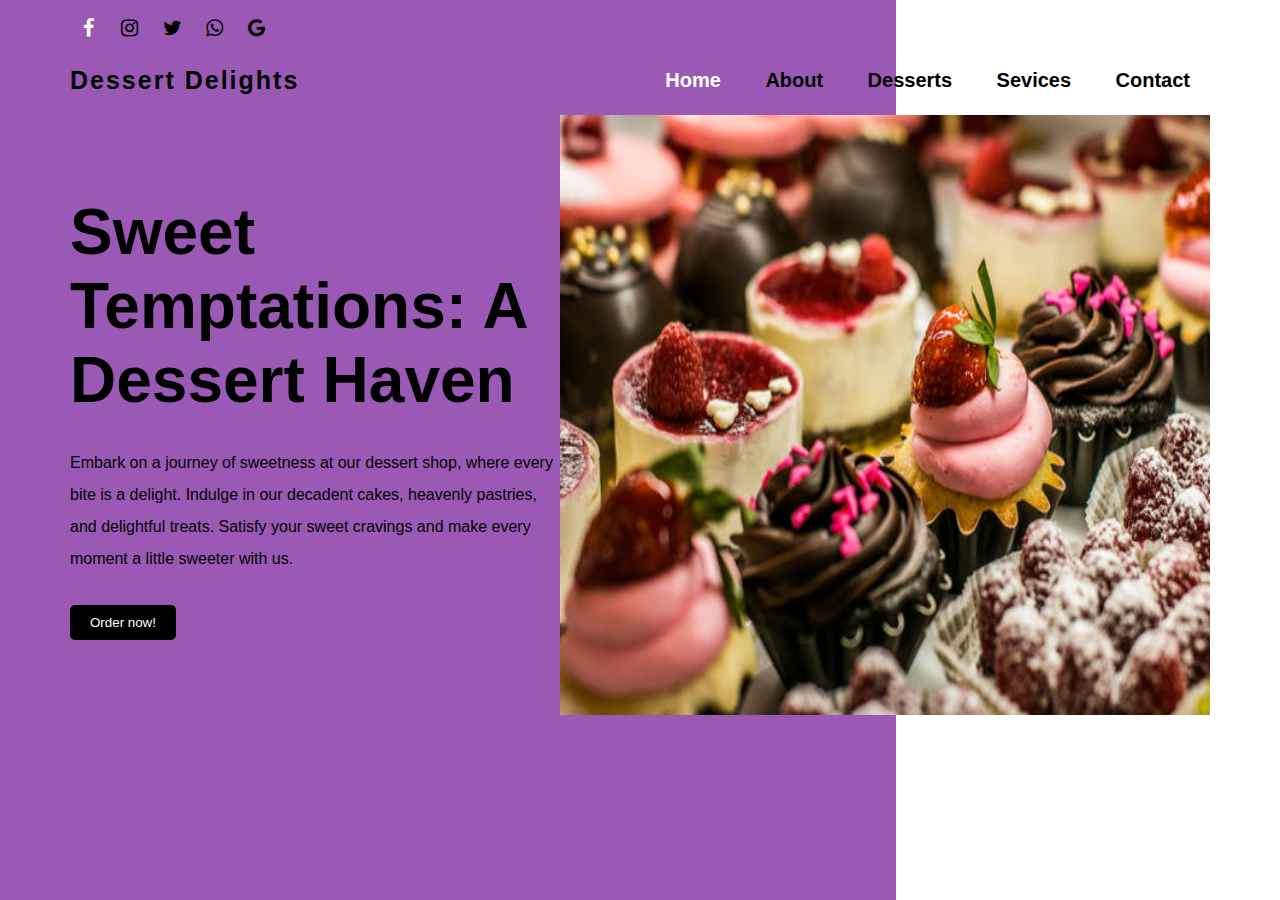
<file: Level 1 Task 1/index.html>
<!DOCTYPE html>
<html>
    <head>
        <link rel="stylesheet" href="style1.css">
        <link rel="stylesheet" href="https://cdnjs.cloudflare.com/ajax/libs/font-awesome/4.7.0/css/font-awesome.min.css">
    </head>
    <body>
          <header>
            <div class="top-nav">
                <div class="s-icon">
                    <i class="fa fa-facebook"></i>
                    <i class="fa fa-instagram"></i>
                    <i class="fa fa-twitter"></i>
                    <i class="fa fa-whatsapp"></i>
                    <i class="fa fa-google"></i>
                </div>
               
            </div>
            <nav>
                <div class="logo">
                    Dessert Delights
                </div>
                <div class="menu">
                    <a href="#">Home</a>
                    <a href="#">About</a>
                    <a href="#">Desserts</a>
                    <a href="#">Sevices</a>
                    <a href="#">Contact</a>
                </div>
            </nav>
            <div class="container">
                <div class="left">
                    <h1>Sweet Temptations: A Dessert Haven</h1>
                    <p>Embark on a journey of sweetness at our dessert shop, where every bite is a delight. Indulge in our decadent cakes, heavenly pastries, and delightful treats. Satisfy your sweet cravings and make every moment a little sweeter with us.</p>
                    <button id="btn">Order now!</button>
                </div>
                <div class="right">
                    <img src="img.jpg" width="650" height="600">
                </div>
            </div>
          </header>
    </body>
</html>
</file>
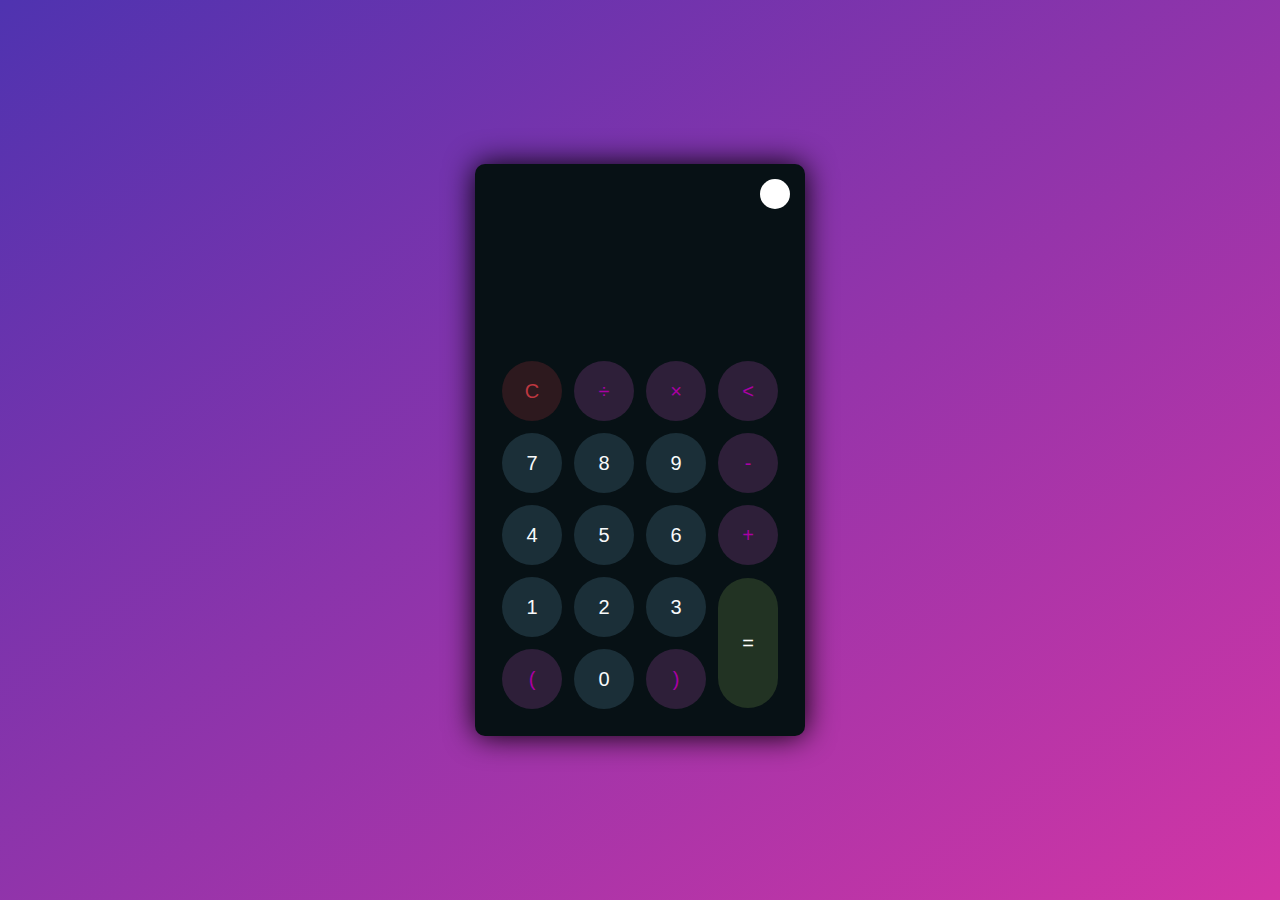
<file: Level 1 Task 3/index.html>
<!DOCTYPE html>
<html lang="en">
<head>
    <meta charset="UTF-8">
    <meta http-equiv="X-UA-Compatible" content="IE=edge">
    <meta name="viewport" content="width=device-width, initial-scale=1.0">
    <link rel="stylesheet" href="style.css">
    <title>Title</title>
</head>
<body>
    <div class="container">
        <div class="calculator dark">
            <div class="theme-toggler active">
                <i class="toggler-icon"></i>
            </div>
            <div class="display-screen">
                <div id="display"></div>
            </div>
            <div class="buttons">
                <table>
                    <tr>
                        <td><button class="btn-operator" id="clear">C</button></td>
                        <td><button class="btn-operator" id="/">&divide;</button></td>
                        <td><button class="btn-operator" id="*">&times;</button></td>
                        <td><button class="btn-operator" id="backspace"><</button></td>
                    </tr>
                    <tr>
                        <td><button class="btn-number" id="7">7</button></td>
                        <td><button class="btn-number" id="8">8</button></td>
                        <td><button class="btn-number" id="9">9</button></td>
                        <td><button class="btn-operator" id="-">-</button></td>
                    </tr>
                    <tr>
                        <td><button class="btn-number" id="4">4</button></td>
                        <td><button class="btn-number" id="5">5</button></td>
                        <td><button class="btn-number" id="6">6</button></td>
                        <td><button class="btn-operator" id="+">+</button></td>
                    </tr>
                    <tr>
                        <td><button class="btn-number" id="1">1</button></td>
                        <td><button class="btn-number" id="2">2</button></td>
                        <td><button class="btn-number" id="3">3</button></td>
                        <td rowspan="2"><button class="btn-equal" id="equal">=</button></td>
                    </tr>
                    <tr>
                        <td><button class="btn-operator" id="(">(</button></td>
                        <td><button class="btn-number" id="0">0</button></td>
                        <td><button class="btn-operator" id=")">)</button></td>
                    </tr>
                </table>
            </div>
        </div>
    </div>
    <script src="script.js"></script>
</body>
</html>
</file>
<file: Level 1 Task 1/style1.css>
* {
    padding: 0;
    margin: 0;
    box-sizing: border-box; /* Corrected typo */
    font-family: sans-serif;
}

header {
    width: 100%;
    height: 100vh;
    background: linear-gradient(to right, rgba(155, 89, 182, 1.0) 70%, white 30%);
}

.top-nav {
    width: 100%;
    display: flex;
    justify-content: space-between;
    align-items: center;
    padding: 10px 70px;
}

.s-icon i:first-child {
    background: #9b59b6;
    color: white;
    padding: 8px;
    border-radius: 5px;
    font-size: 20px;
   
}

.s-icon i {
    padding: 5px;
    border-radius: 5px;
    font-size: 20px;
    color: black;
    margin: 0px 5px;
}

.s-icon i:hover {
    background: white;
    color: #9b59b6;
}

nav {
    width: 100%;
    display: flex;
    justify-content: space-between;
    align-items: center;
    padding: 10px 70px;
}

.logo {
    font-weight: bold;
    font-size: 25px;
    letter-spacing: 2px;
}

.menu a {
    text-decoration: none;
    color: black;
    font-size: 20px;
    padding: 10px 20px;
    font-weight: bold;
    border-radius: 5px;
}

.menu a:first-child {
    background: #9b59b6;
    color: white;
}

.menu a:hover {
    background: #9b59b6;
    color: white;
    transition: 0.4s;
}

.container {
    width: 100%;
    display: flex;
    justify-content: space-around;
    align-items: center;
    padding: 10px 70px;
}

.left {
    flex-basis: 50%;
}

.right {
    flex-basis: 50%;
    text-align: center;
}

.right img {
    transition: transform 0.3s; /* Added hover effect */
}

.right img:hover {
    transform: scale(1.05); /* Added hover effect */
}

.left h1 {
    font-size: 4rem;
}

.left p {
    margin: 30px 0px;
    line-height: 2rem;
}

.left button {
    padding: 10px 20px;
    border: none;
    outline: none;
    background: #9b59b6;
    color: white;
    border-radius: 5px;
}

#btn {
    background-color: black;
    color: white;
    border: none;
    padding: 10px 20px;
    border-radius: 5px;
    cursor: pointer;
    transition: background-color 0.3s, color 0.3s;
}

#btn:hover {
    background-color: #9b59b6;
    color: #fff;
}
</file>
<file: Level 1 Task 3/style.css>
* {
    padding: 0;
    margin: 0;
    box-sizing: border-box;
    outline: 0;
    transition: all 0.5s ease;
}

body {
    font-family: sans-serif;
}

a {
    text-decoration: none;
    color: #fff;
}

body {
    background-image: linear-gradient( to bottom right, rgba(79,51,176,1.0),rgba(210,53,165));
}

.container {
    height: 100vh;
    width: 100vw;
    display: grid;
    place-items: center;
}

.calculator {
    position: relative;
    height: auto;
    width: auto;
    padding: 20px;
    border-radius: 10px;
    box-shadow: 0 0 30px #000;
}

.theme-toggler {
    position: absolute;
    top: 30px;
    right: 30px;
    color: #fff;
    cursor: pointer;
    z-index: 1;
}

.theme-toggler.active {
    color: #333;
}

.theme-toggler.active::before {
    background-color: #fff;
}

.theme-toggler::before {
    content: '';
    height: 30px;
    width: 30px;
    position: absolute;
    top: 50%;
    transform: translate(-50%, -50%);
    border-radius: 50%;
    background-color: #333;
    z-index: -1;
}

#display {
    margin: 0 10px;
    height: 150px;
    width: auto;
    max-width: 270px;
    display: flex;
    align-items: flex-end;
    justify-content: flex-end;
    font-size: 30px;
    margin-bottom: 20px;
    overflow-x: scroll;
  }

#display::-webkit-scrollbar {
    display: block;
    height: 3px;
}

button {
    height: 60px;
    width: 60px;
    border: 0;
    border-radius: 30px;
    margin: 5px;
    font-size: 20px;
    cursor: pointer;
    transition: all 200ms ease;
}

button:hover {
    transform: scale(1.1);
}

button#equal {
    height: 130px;
}

/* light theme */

.calculator {
    background-color: #fff;
}

.calculator #display {
    color: #0a1e23;
}

.calculator button#clear {
    background-color: #ffd5d8;
    color: #fc4552;
}

.calculator button.btn-number {
    background-color: #c3eaff;
    color: #000000;
}

.calculator button.btn-operator {
    background-color: #ffd0fb;
    color: #f967f3;
  }
  
  .calculator button.btn-equal {
    background-color: #adf9e7;
    color: #000;
  }

  /* dark theme */

  .calculator.dark {
    background-color: #071115;
  }

  .calculator.dark #display {
    color: #f8fafb;
  }

  .calculator.dark button#clear {
    background-color: #2d191e;
    color: #bd3740;
  }

  .calculator.dark button.btn-number {
    background-color: #1b2f38;
    color: #f8fafb;
  }

  .calculator.dark button.btn-operator {
    background-color: #2e1f39;
    color: #aa00a4;
  }
  
  .calculator.dark button.btn-equal {
    background-color: #223323;
    color: #ffffff;
  }
</file>
